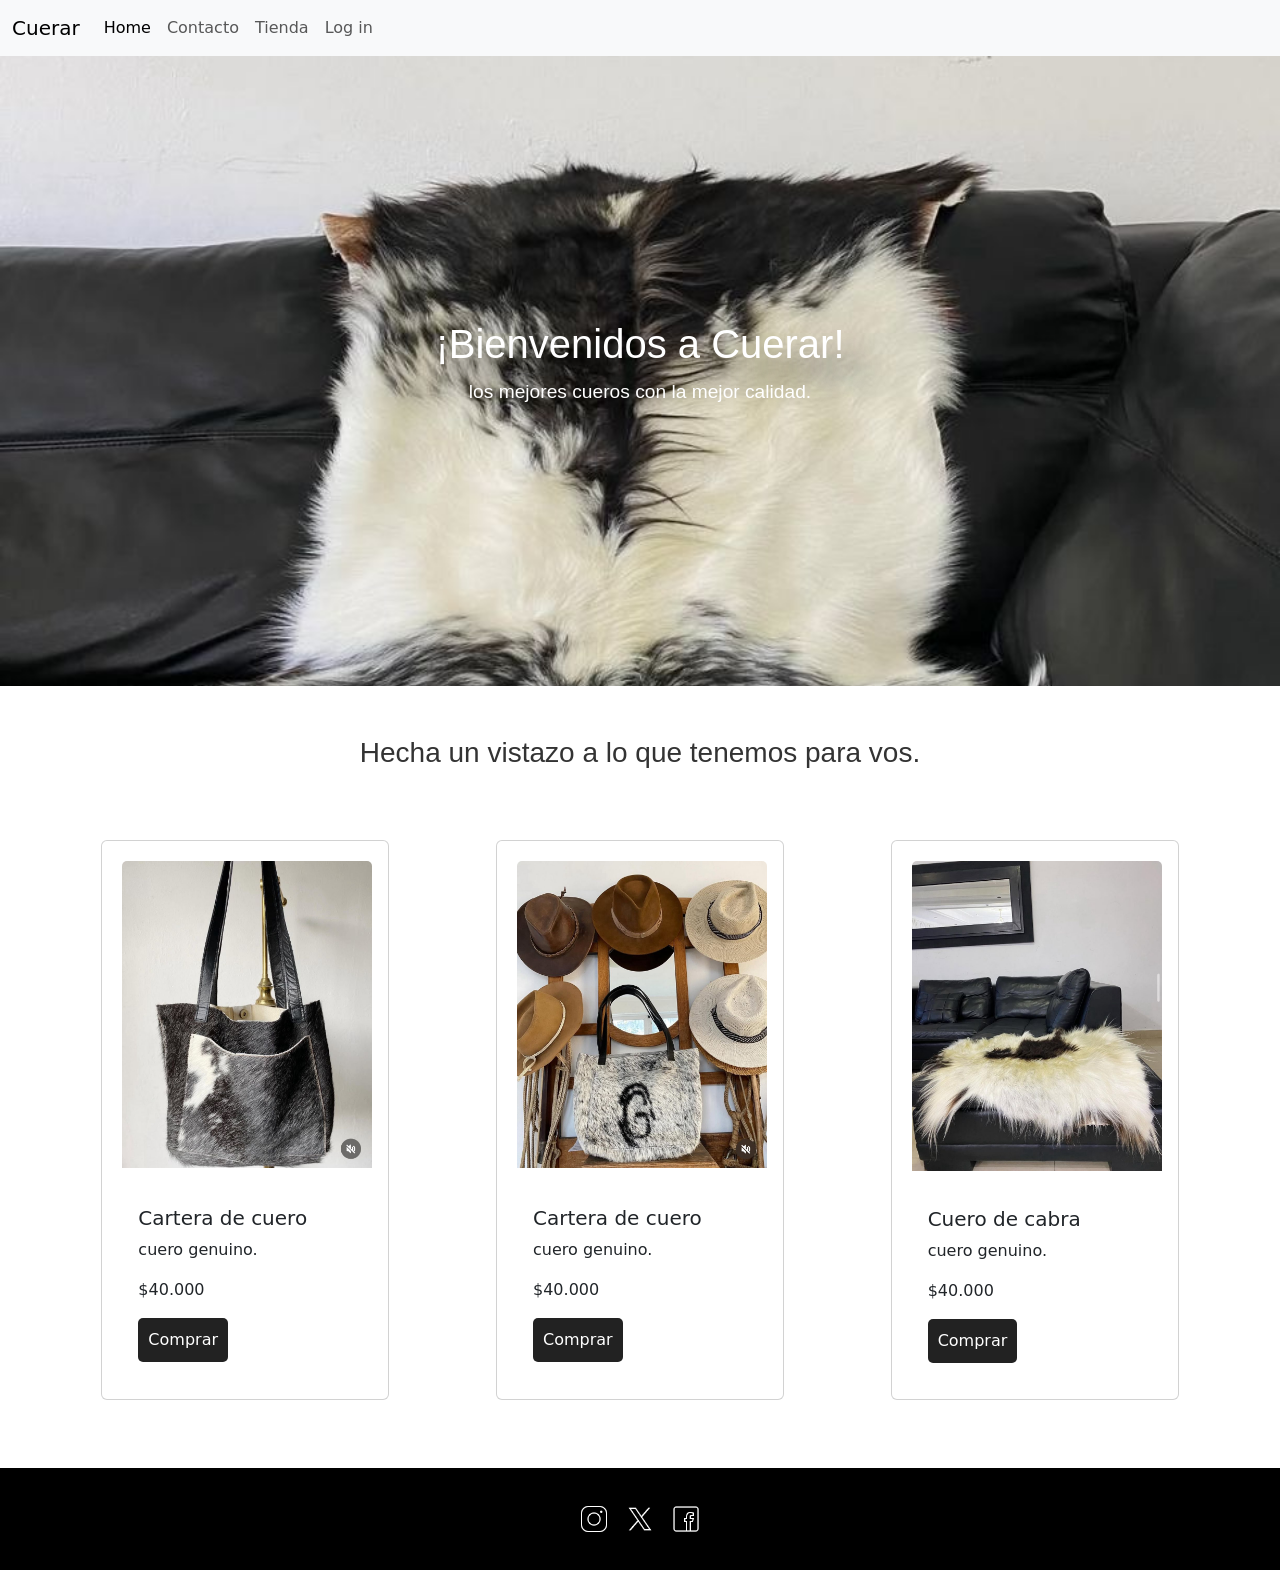
<file: index.html>
<!DOCTYPE html>
<html lang="en">
<head>
    <meta charset="UTF-8">
    <meta name="viewport" content="width=device-width, initial-scale=1.0">
    <link href="https://cdn.jsdelivr.net/npm/bootstrap@5.3.6/dist/css/bootstrap.min.css" rel="stylesheet" />
  <link rel="stylesheet" href="./css/style.css" />
    <title>Cuerar</title>
</head>
<body>
    <header>
        <nav class="navbar navbar-expand-lg bg-body-tertiary">
  <div class="container-fluid">
    <a class="navbar-brand" href="#">Cuerar</a>
    <button class="navbar-toggler" type="button" data-bs-toggle="collapse" data-bs-target="#navbarNavAltMarkup" aria-controls="navbarNavAltMarkup" aria-expanded="false" aria-label="Toggle navigation">
      <span class="navbar-toggler-icon"></span>
    </button>
    <div class="collapse navbar-collapse" id="navbarNavAltMarkup">
      <div class="navbar-nav">
        <a class="nav-link active" aria-current="page" href="./index.html">Home</a>
        <a class="nav-link" href="./pages/contacto.html">Contacto</a>
        <a class="nav-link" href="./pages/tienda.html">Tienda</a>
        <a class="nav-link" href="./pages/login.html">Log in</a>
      </div>
    </div>
  </div>
</nav>
    </header>
<main>
  <div class="banner">
    <h2>¡Bienvenidos a Cuerar!</h2>
    <p>los mejores cueros con la mejor calidad.</p>
  </div>
  <h3>Hecha un vistazo a lo que tenemos para vos.</h3>
  <div class="container my-4">
    <div class="row justify-content-center">
      <div class="col-md-4 d-flex justify-content-center mb-4">
        <div class="card" style="width: 18rem;">
          <img src="./img/cartera-cuero-g.jpg" class="card-img-top" alt="...">
          <div class="card-body">
            <h5 class="card-title">Cartera de cuero</h5>
            <p class="card-text">cuero genuino.</p>
            <p>$40.000</p>
            <a href="#" class="btn btn-primary">Comprar</a>
          </div>
        </div>
      </div>
      <div class="col-md-4 d-flex justify-content-center mb-4">
        <div class="card" style="width: 18rem;">
          <img src="./img/cartera-cuero.jpg" class="card-img-top" alt="...">
          <div class="card-body">
            <h5 class="card-title">Cartera de cuero</h5>
            <p class="card-text">cuero genuino.</p>
            <p>$40.000</p>
            <a href="#" class="btn btn-primary">Comprar</a>
          </div>
        </div>
      </div>
      <div class="col-md-4 d-flex justify-content-center mb-4">
        <div class="card" style="width: 18rem;">
          <img src="./img/cuero-de-cabra.jpg" class="card-img-top" alt="...">
          <div class="card-body">
            <h5 class="card-title">Cuero de cabra</h5>
            <p class="card-text">cuero genuino.</p>
            <p>$40.000</p>
            <a href="#" class="btn btn-primary">Comprar</a>
          </div>
        </div>
      </div>
    </div>
  </div>
</main>
<footer class="bg-black py-3">
    <div class="container d-flex justify-content-center gap-3">
      <a href="https://www.instagram.com/" target="_blank"><img src="./img/instagram.png" alt="logo de instagram" /></a>
      <a href="https://x.com/?lang=es" target="_blank"><img src="./img/twitter.png" alt="logo de twitter" /></a>
      <a href="https://www.facebook.com" target="_blank"><img src="./img/facebook.png" alt="logo de facebook" /></a>
    </div>
  </footer>


  <script src="https://cdn.jsdelivr.net/npm/bootstrap@5.3.6/dist/js/bootstrap.bundle.min.js"></script>
</body>
</html>
</file>
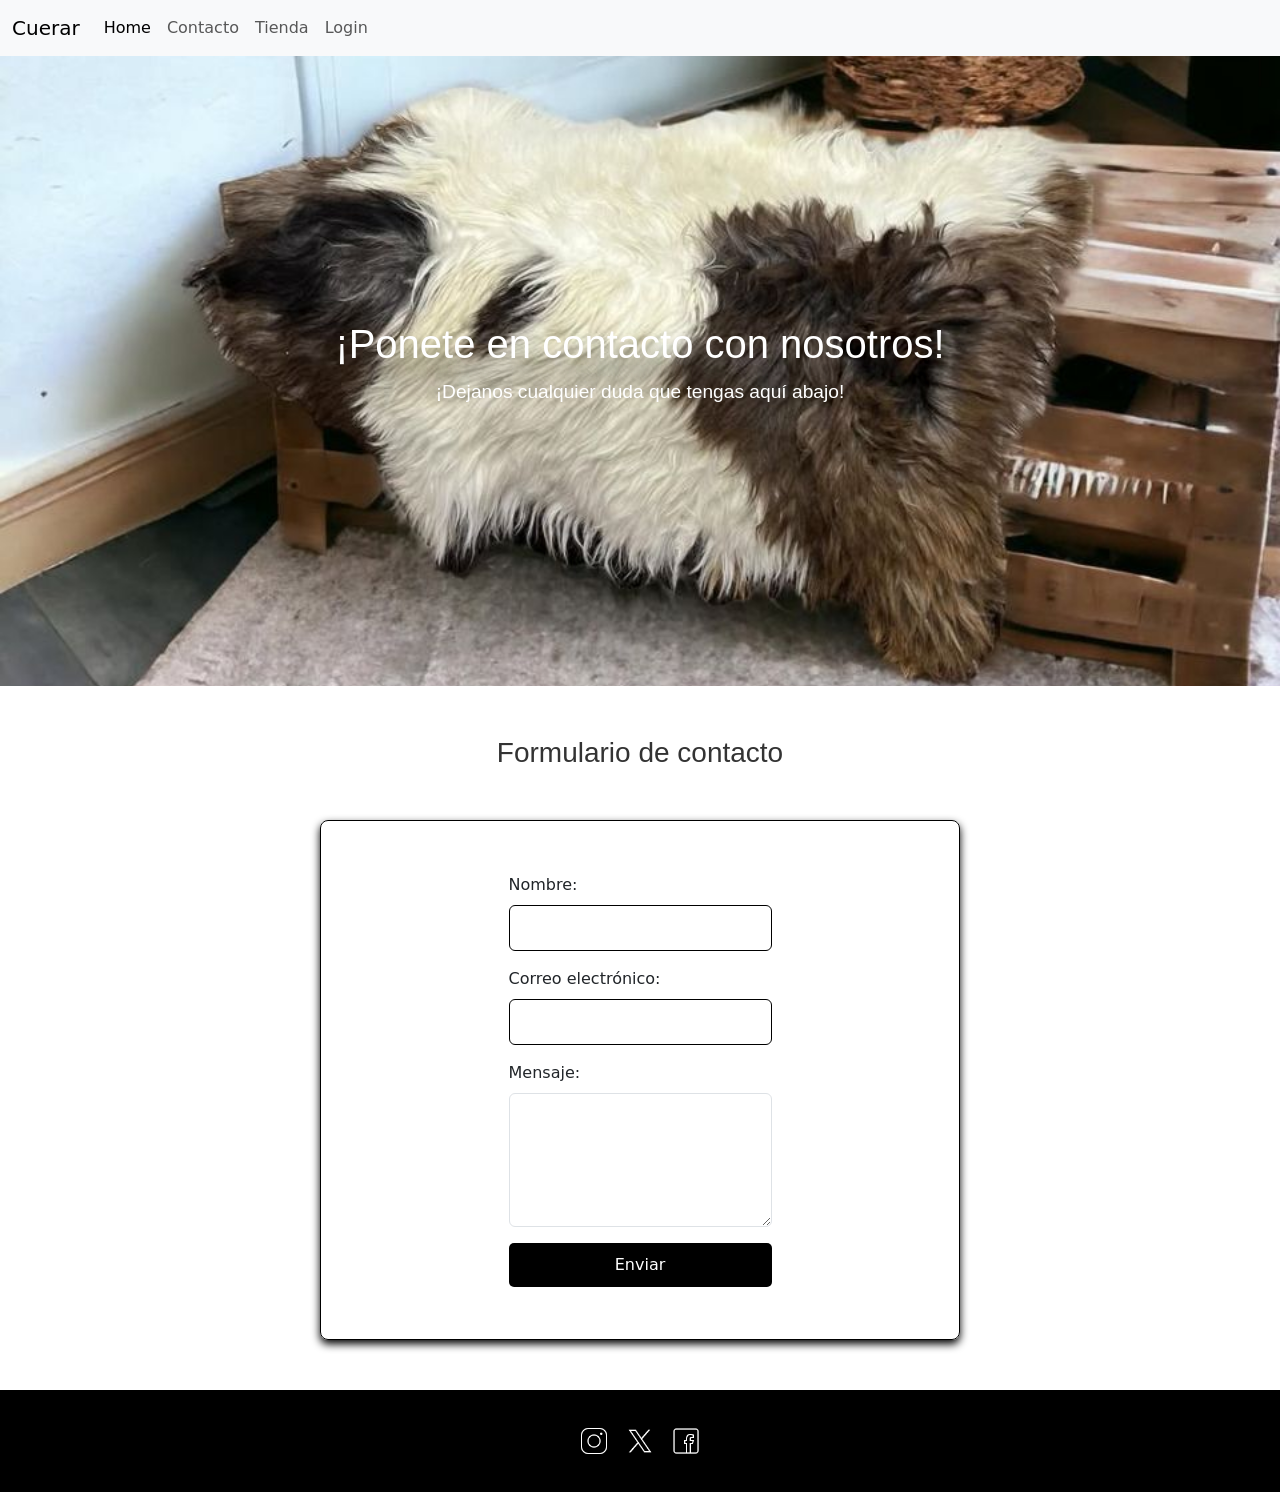
<file: pages/contacto.html>
<!DOCTYPE html>
<html lang="en">
<head>
    <meta charset="UTF-8">
    <meta name="viewport" content="width=device-width, initial-scale=1.0">
    <link href="https://cdn.jsdelivr.net/npm/bootstrap@5.3.6/dist/css/bootstrap.min.css" rel="stylesheet" />
  <link rel="stylesheet" href="../css/style.css" />
    <title>Contacto | Cuerar</title>
</head>
<body>
    <header>
        <nav class="navbar navbar-expand-lg bg-body-tertiary">
  <div class="container-fluid">
    <a class="navbar-brand" href="#">Cuerar</a>
    <button class="navbar-toggler" type="button" data-bs-toggle="collapse" data-bs-target="#navbarNavAltMarkup" aria-controls="navbarNavAltMarkup" aria-expanded="false" aria-label="Toggle navigation">
      <span class="navbar-toggler-icon"></span>
    </button>
    <div class="collapse navbar-collapse" id="navbarNavAltMarkup">
      <div class="navbar-nav">
        <a class="nav-link active" aria-current="page" href="../index.html">Home</a>
         <a class="nav-link" href="./contacto.html">Contacto</a>
         <a class="nav-link" href="./tienda.html">Tienda</a>
         <a class="nav-link" href="./login.html">Login</a>
      </div>
    </div>
  </div>
</nav>
    </header>
    <main>
        <div class="banner-contacto">
    <h2>¡Ponete en contacto con nosotros!</h2>
    <p>¡Dejanos cualquier duda que tengas aquí abajo!</p>
  </div>
    <h3>Formulario de contacto</h3>
  <section class="formulario-contacto">
      <div class="container">
        <div class="row justify-content-center">
          <div class="col-md-6">
            <form action="#" method="post">
              <div class="mb-3">
                <label for="nombre" class="form-label">Nombre:</label>
                <input type="text" class="form-control" id="nombre" name="nombre" required />
              </div>
              <div class="mb-3">
                <label for="email" class="form-label">Correo electrónico:</label>
                <input type="email" class="form-control" id="email" name="email" required />
              </div>
              <div class="mb-3">
                <label for="mensaje" class="form-label">Mensaje:</label>
                <textarea class="form-control" id="mensaje" name="mensaje" rows="5" required></textarea>
              </div>
              <div class="d-grid">
                <button type="submit" class="btn btn-primary">Enviar</button>
              </div>
            </form>
          </div>
        </div>
      </div>
    </section>
    </main>
    <footer class="bg-black py-3">
    <div class="container d-flex justify-content-center gap-3">
      <a href="https://www.instagram.com/" target="_blank"><img src="../img/instagram.png" alt="logo de instagram" /></a>
      <a href="https://x.com/?lang=es" target="_blank"><img src="../img/twitter.png" alt="logo de twitter" /></a>
      <a href="https://www.facebook.com" target="_blank"><img src="../img/facebook.png" alt="logo de facebook" /></a>
    </div>
    
  </footer>

  
  <script src="https://cdn.jsdelivr.net/npm/bootstrap@5.3.6/dist/js/bootstrap.bundle.min.js"></script>
</body>
</html>
</file>
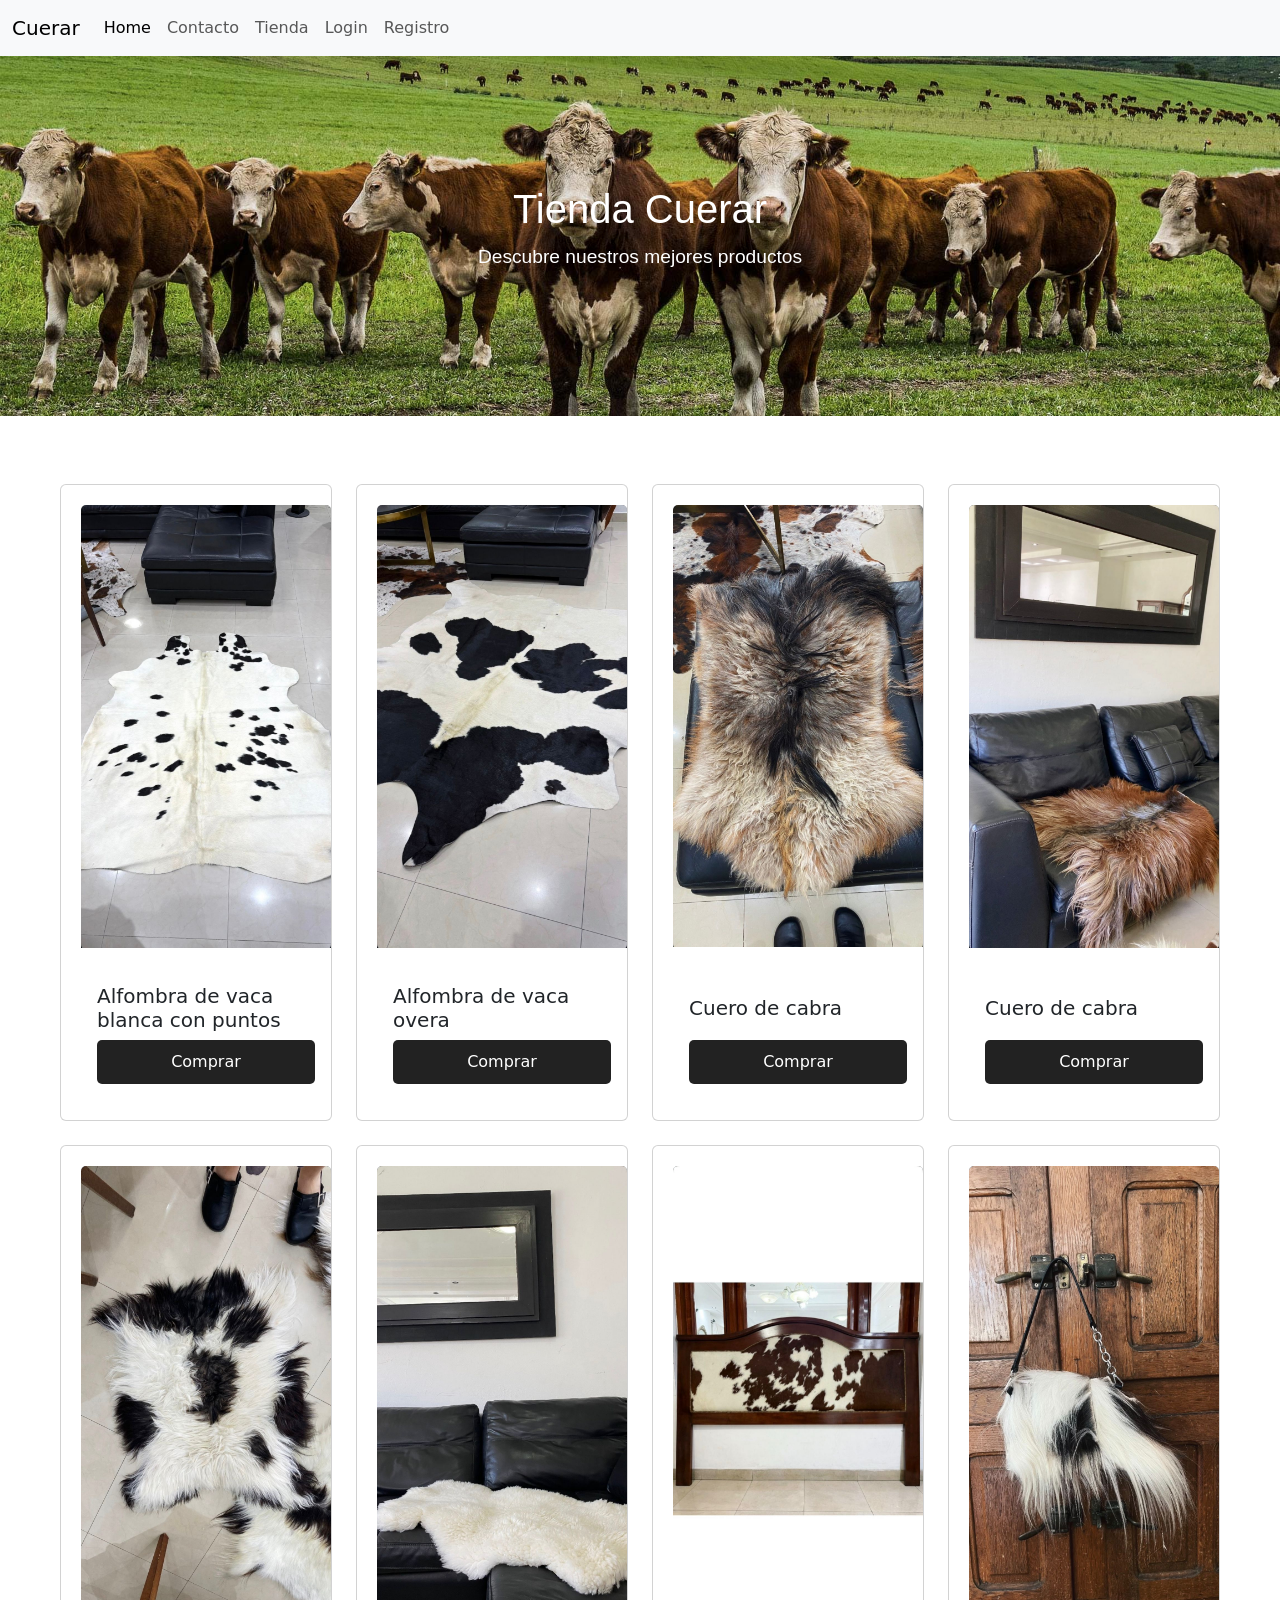
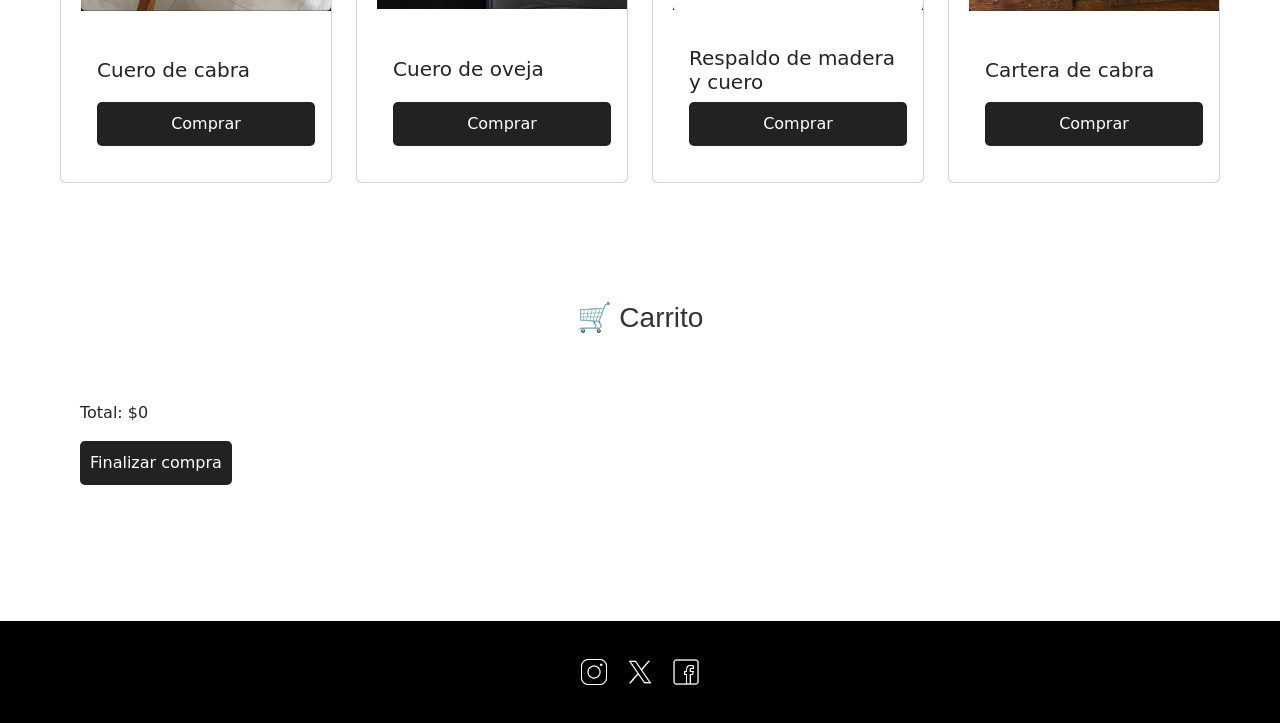
<file: pages/tienda.html>
<!DOCTYPE html>
<html lang="en">
<head>
    <meta charset="UTF-8">
    <meta name="viewport" content="width=device-width, initial-scale=1.0">
    <link href="https://cdn.jsdelivr.net/npm/bootstrap@5.3.6/dist/css/bootstrap.min.css" rel="stylesheet" />
    <link rel="stylesheet" href="../css/style.css" />
    <title>Cuerar Tech</title>
</head>
<body>
    <header>
        <nav class="navbar navbar-expand-lg bg-body-tertiary">
            <div class="container-fluid">
                <a class="navbar-brand" href="#">Cuerar</a>
                <button class="navbar-toggler" type="button" data-bs-toggle="collapse" data-bs-target="#navbarNavAltMarkup" aria-controls="navbarNavAltMarkup" aria-expanded="false" aria-label="Toggle navigation">
                    <span class="navbar-toggler-icon"></span>
                </button>
                <div class="collapse navbar-collapse" id="navbarNavAltMarkup">
                    <div class="navbar-nav">
                        <a class="nav-link active" aria-current="page" href="../index.html">Home</a>
                        <a class="nav-link" href="./contacto.html">Contacto</a>
                        <a class="nav-link" href="./tienda.html">Tienda</a>
                        <a class="nav-link" href="./login.html">Login</a>
                        <a class="nav-link" href="./registro.html">Registro</a>
                    </div>
                </div>
            </div>
        </nav>
    </header>
    <main>
        <section class="banner" style="background-image: url('../img/banner-tienda.jpg'); height: 40vh;">
            <h2>Tienda Cuerar</h2>
            <p>Descubre nuestros mejores productos</p>
        </section>
        <div class="container my-5">
            <div class="row row-cols-1 row-cols-md-4 g-4 mb-4">
                <div class="col">
                    <div class="card h-100">
                        <img src="../img/alfombra-de-vaca-blanca-con-puntos.jpg" class="card-img-top" alt="alfombra de vaca blanca con puntos">
                        <div class="card-body d-flex flex-column">
                            <h5 class="card-title">Alfombra de vaca blanca con puntos</h5>
                            <a  class="btn btn-primary mt-auto"
                                onclick="agregarAlCarrito(this)"
                                data-nombre="Alfombra de vaca blanca con puntos"
                                data-precio="80.000">
                                Comprar
                            </a>
                        </div>
                    </div>
                </div>
                <div class="col">
                    <div class="card h-100">
                        <img src="../img/alfombra-de-vaca-overa.jpg" class="card-img-top" alt="alfombra de vaca overa">
                        <div class="card-body d-flex flex-column">
                            <h5 class="card-title">Alfombra de vaca overa</h5>
                            <a  class="btn btn-primary mt-auto"
                                onclick="agregarAlCarrito(this)"
                                data-nombre="Alfombra de vaca overa"
                                data-precio="80.000">
                                Comprar
                            </a>
                        </div>
                    </div>
                </div>
                <div class="col">
                    <div class="card h-100">
                        <img src="../img/cuero-de-cabra-2.jpg" class="card-img-top" alt="Cuero de cabra">
                        <div class="card-body d-flex flex-column">
                            <h5 class="card-title">Cuero de cabra</h5>
                            <a  class="btn btn-primary mt-auto"
                                onclick="agregarAlCarrito(this)"
                                data-nombre="Cuero de cabra"
                                data-precio="80.000">
                                Comprar
                            </a>
                        </div>
                    </div>
                </div>
                <div class="col">
                    <div class="card h-100">
                        <img src="../img/cuero-de-cabra-3.jpg" class="card-img-top" alt="Cuero de cabra">
                        <div class="card-body d-flex flex-column">
                            <h5 class="card-title">Cuero de cabra</h5>
                            <a  class="btn btn-primary mt-auto"
                                onclick="agregarAlCarrito(this)"
                                data-nombre="Cuero de cabra"
                                data-precio="80.000">
                                Comprar
                            </a>
                        </div>
                    </div>
                </div>
            </div>
            <div class="row row-cols-1 row-cols-md-4 g-4 mb-4">
                <div class="col">
                    <div class="card h-100">
                        <img src="../img/cuero-de-cabra-4.jpg" class="card-img-top" alt="Cuero de cabra">
                        <div class="card-body d-flex flex-column">
                            <h5 class="card-title">Cuero de cabra</h5>
                            <a  class="btn btn-primary mt-auto"
                                onclick="agregarAlCarrito(this)"
                                data-nombre="Cuero de cabra"
                                data-precio="80.000">
                                Comprar
                            </a>
                        </div>
                    </div>
                </div>
                <div class="col">
                    <div class="card h-100">
                        <img src="../img/cuero-de-obeja.jpg" class="card-img-top" alt="Cuero de oveja">
                        <div class="card-body d-flex flex-column">
                            <h5 class="card-title">Cuero de oveja</h5>
                            <a  class="btn btn-primary mt-auto"
                                onclick="agregarAlCarrito(this)"
                                data-nombre="Cuero de oveja"
                                data-precio="80.000">
                                Comprar
                            </a>
                        </div>
                    </div>
                </div>
                <div class="col">
                    <div class="card h-100">
                        <img src="../img/respaldo-de-madera-y-cuero.jpg" class="card-img-top" alt="Respaldo de madera y cuero">
                        <div class="card-body d-flex flex-column">
                            <h5 class="card-title">Respaldo de madera y cuero</h5>
                            <a  class="btn btn-primary mt-auto"
                                onclick="agregarAlCarrito(this)"
                                data-nombre="Respaldo de madera y cuero"
                                data-precio="270.000">
                                Comprar
                            </a>
                        </div>
                    </div>
                </div>
                <div class="col">
                    <div class="card h-100">
                        <img src="../img/cartera-de-cabra.jpg" class="card-img-top" alt="Cartera de cabra">
                        <div class="card-body d-flex flex-column">
                            <h5 class="card-title">Cartera de cabra</h5>
                            <a  class="btn btn-primary mt-auto"
                                onclick="agregarAlCarrito(this)"
                                data-nombre="Cartera de cabra"
                                data-precio="130.000">
                                Comprar
                            </a>
                        </div>
                    </div>
                </div>
            </div>
            <div class="container my-5">
                <h3>🛒 Carrito</h3>
                <ul id="carrito-lista" class="list-group mb-3"></ul>
                <p>Total: $<span id="carrito-total">0</span></p>
                <button class="btn btn-success" onclick="finalizarCompra()">Finalizar compra</button>
            </div>
    </main>
    <footer class="bg-black py-3">
        <div class="container d-flex justify-content-center gap-3">
            <a href="https://www.instagram.com/" target="_blank"><img src="../img/instagram.png" alt="logo de instagram" /></a>
            <a href="https://x.com/?lang=es" target="_blank"><img src="../img/twitter.png" alt="logo de twitter" /></a>
            <a href="https://www.facebook.com" target="_blank"><img src="../img/facebook.png" alt="logo de facebook" /></a>
        </div>
    </footer>

    <!-- Modal de confirmación de compra -->
    <div class="modal fade" id="confirmModal" tabindex="-1" aria-labelledby="confirmModalLabel" aria-hidden="true">
      <div class="modal-dialog modal-dialog-centered">
        <div class="modal-content">
          <div class="modal-header">
            <h5 class="modal-title" id="confirmModalLabel">Confirmar compra</h5>
            <button type="button" class="btn-close" data-bs-dismiss="modal" aria-label="Cerrar"></button>
          </div>
          <div class="modal-body">
            <!-- El contenido (resumen del carrito) será inyectado por JavaScript -->
            <div id="resumen-carrito"></div>
          </div>
          <div class="modal-footer">
            <button type="button" class="btn btn-secondary" data-bs-dismiss="modal">Cancelar</button>
            <button type="button" class="btn btn-primary" onclick="completarCompra()">Confirmar compra</button>
          </div>
        </div>
      </div>
    </div>

    <script src="https://cdn.jsdelivr.net/npm/bootstrap@5.3.6/dist/js/bootstrap.bundle.min.js"></script>
    <script src="/java/carrito.js"></script>
</body>
</html>
</file>
<file: css/style.css>
/*FOOTER*/
footer {
    display: flex;
    justify-content: center;
    align-items: center;
    gap: 20px;
    background-color: var(--color-principal);
    padding: 20px;
    color: var(--color-acento);
}

footer a {
    display: inline-block;
    text-decoration: none;
    color: var(--color-acento);
    transition: color var(--transicion);
}

footer a:hover {
    color: var(--color-borde);
}

footer img {
    width: 30px;
    height: 30px;
    transition: transform var(--transicion);
}

footer img:hover {
    transform: scale(1.2);
}


/*INDEX*/
.banner {
  background-image: url(../img/banner-index.jpg); 
  background-size: cover;
  background-position: center;
  height: 70vh;
  color: white;
  text-align: center;
  display: flex;
  flex-direction: column;
  justify-content: center;
  font-family: 'Segoe UI', sans-serif;
  padding: 20px;
}

.banner h2 {
  font-size: 2.5em;
  margin: 0;
  text-shadow: 20px 20px 30px rgba(0, 0, 0, 0.7);
}

.banner p {
  font-size: 1.2em;
  margin-top: 10px;
}

h3 {
  text-align: center;
  margin: 50px;
  font-family: 'Segoe UI', sans-serif;
  color: #333;
}

.container {
  max-width: 1200px;
  margin: 0 auto;
  padding: 20px;
}

/*TIENDA*/ 
.card {
  display: grid;
  grid-template-columns: repeat(auto-fit, minmax(250px, 1fr));
  gap: 20px;
  padding: 20px;
}

.btn-primary {
  background-color: #222;
  color: #fff;
  border: none;
  padding: 10px;
  border-radius: 5px;
  font-size: 16px;
  cursor: pointer;
  transition: background 0.2s;
}

.btn-primary:hover {
  background-color: #ffffff;
    color: #222;
}

.btn-success {
  background-color: #222;
  color: #fff;
  border: none;
  padding: 10px;
  border-radius: 5px;
  font-size: 16px;
  cursor: pointer;
  transition: background 0.2s;
}
.btn-success:hover {
  background-color: #ffffff;
    color: #222;
}

/*CONTACTO*/
.banner-contacto {
  background-image: url(../img/banner-contacto.jpg); 
  background-size: cover;
  background-position: center;
  height: 70vh;
  color: white;
  text-align: center;
  display: flex;
  flex-direction: column;
  justify-content: center;
  font-family: 'Segoe UI', sans-serif;
  padding: 20px;
}

.banner-contacto h2 {
  font-size: 2.5em;
  margin: 0;
  text-shadow: 20px 20px 30px rgba(0, 0, 0, 2);
}

.banner-contacto p {
  font-size: 1.2em;
  margin-top: 10px;
}

.formulario-contacto {
    width: 50vw;
    max-width: 60vw;
    margin: 50px auto;
    padding: 32px 24px;
    border: 1px solid black;
    border-radius: 8px;
    box-shadow: 0 4px 8px rgba(0, 0, 0, 2);
    display: flex;
    flex-direction: column;
    gap: 14px;
}

.formulario-contacto label,
.formulario-contacto input,
.formulario-contacto textarea,
.formulario-contacto button {
    display: block;
    width: 100%;
    box-sizing: border-box;
}

.formulario-contacto input {
    padding: 10px;
    border: 1px solid black;
    font-size: 16px;
    resize: vertical;
}

.formulario-contacto button {
    background-color: rgb(0, 0, 0);
    color: rgb(255, 255, 255);
    border: none;
    padding: 10px;
    font-size: 16px;
    cursor: pointer;
}

.formulario-contacto button:hover {
    background-color: rgb(255, 255, 255);
    color:rgb(0, 0, 0);
    border: 1px solid;
}

/*LOGIN*/

.login-container {
  min-height: 80vh;
  display: flex;
  justify-content: center;
  align-items: center;
  background: #f7f7f7;
}

.login-form {
  background: #fff;
  padding: 32px 24px;
  border-radius: 10px;
  box-shadow: 0 4px 16px rgba(0,0,0,0.10);
  width: 100%;
  max-width: 350px;
  display: flex;
  flex-direction: column;
  gap: 16px;
}

.login-form h2 {
  text-align: center;
  margin-bottom: 10px;
  color: #222;
}

.login-form input[type="text"],
.login-form input[type="password"] {
  padding: 10px;
  border: 1px solid #bbb;
  border-radius: 5px;
  font-size: 16px;
}

.login-form button {
  background-color: #222;
  color: #fff;
  border: none;
  padding: 10px;
  border-radius: 5px;
  font-size: 16px;
  cursor: pointer;
  transition: background 0.2s;
}

.login-form button:hover {
  background-color: #ffffff;
    color: #222;
}
</file>
